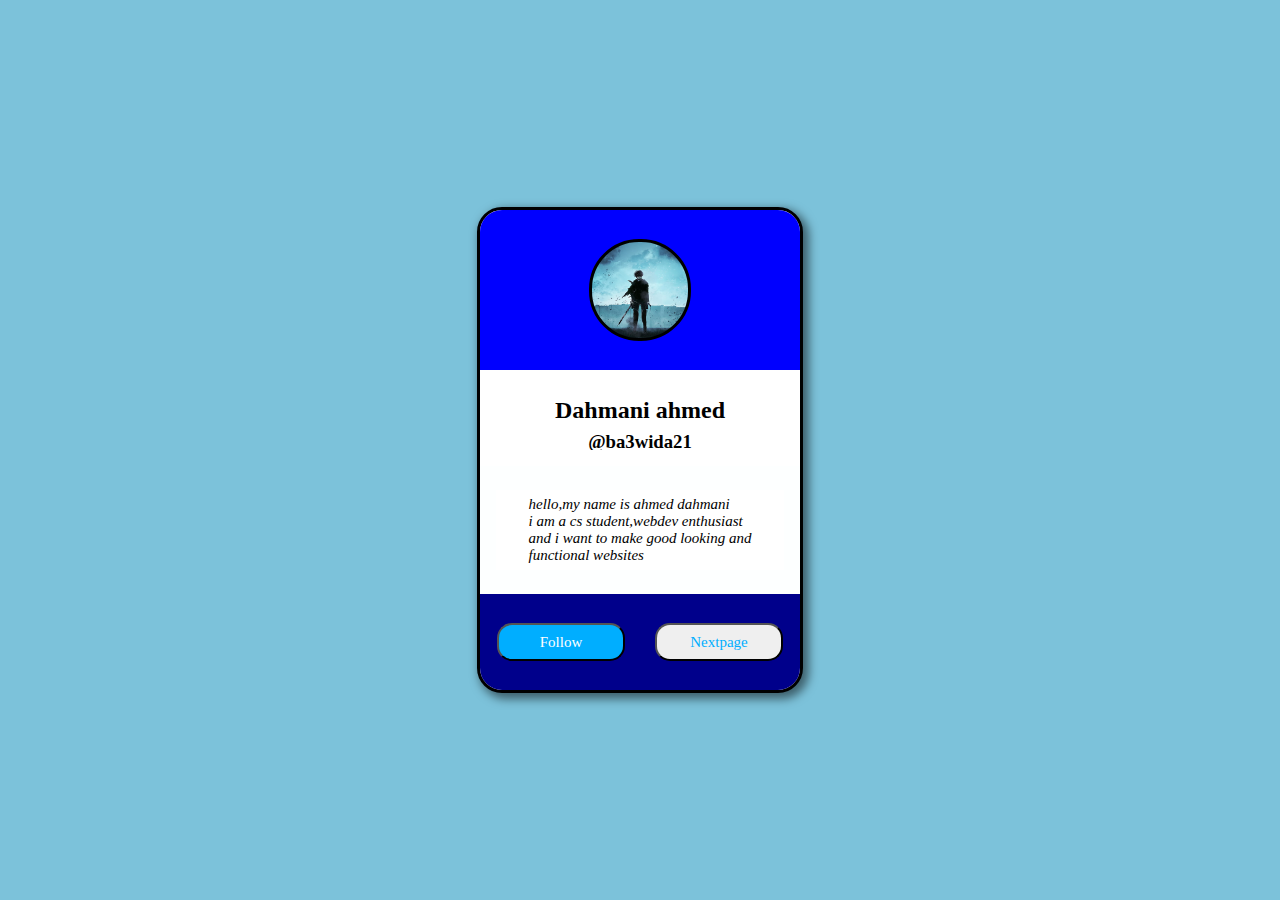
<file: index.html>
<!DOCTYPE html>
<html lang="en">
  <head>
    <meta charset="UTF-8" />
    <meta name="viewport" content="width=device-width, initial-scale=1.0" />
    <title>day1</title>
    <link rel="stylesheet" href="day1/style.css" />
  </head>
  <body>
    <div class="container">
      <div class="image-container">
        <div class="image"></div>
      </div>
      <div class="text-container">
        <div class="main-text">
          <h2>Dahmani ahmed</h2>
        </div>
      </div>
      <div class="handle-container">
        <div class="handle">
          <h3>@ba3wida21</h3>
        </div>
      </div>
      <div class="paragraph-container">
        <div class="paragraph">
          <i
            ><p>
              hello,my name is ahmed dahmani <br />
              i am a cs student,webdev enthusiast<br />
              and i want to make good looking and <br />
              functional websites
            </p></i
          >
        </div>
      </div>
      <div class="button-container">
        <button class="Follow">Follow</button>
        <a href="day2/day2.html"><button class="Message">Nextpage</button></a>
      </div>
    </div>
  </body>
</html>
</file>
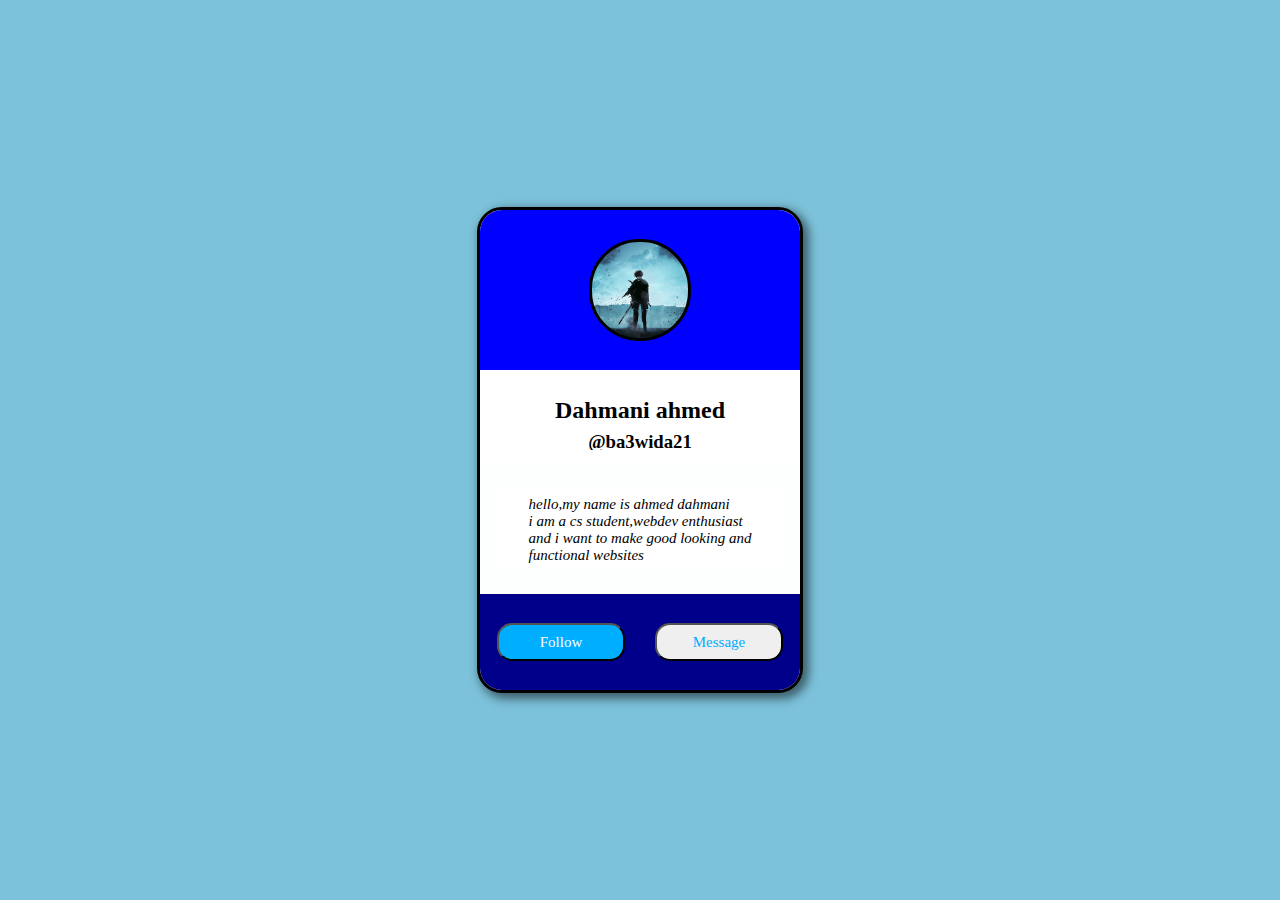
<file: day1/index.html>
<!DOCTYPE html>
<html lang="en">
  <head>
    <meta charset="UTF-8" />
    <meta name="viewport" content="width=device-width, initial-scale=1.0" />
    <title>day1</title>
    <link rel="stylesheet" href="style.css" />
  </head>
  <body>
    <div class="container">
      <div class="image-container">
        <div class="image"></div>
      </div>
      <div class="text-container">
        <div class="main-text">
          <h2>Dahmani ahmed</h2>
        </div>
      </div>
      <div class="handle-container">
        <div class="handle">
          <h3>@ba3wida21</h3>
        </div>
      </div>
      <div class="paragraph-container">
        <div class="paragraph">
          <i
            ><p>
              hello,my name is ahmed dahmani <br />
              i am a cs student,webdev enthusiast<br />
              and i want to make good looking and <br />
              functional websites
            </p></i
          >
        </div>
      </div>
      <div class="button-container">
        <button class="Follow">Follow</button>
        <button class="Message">Message</button>
      </div>
    </div>
  </body>
</html>
</file>
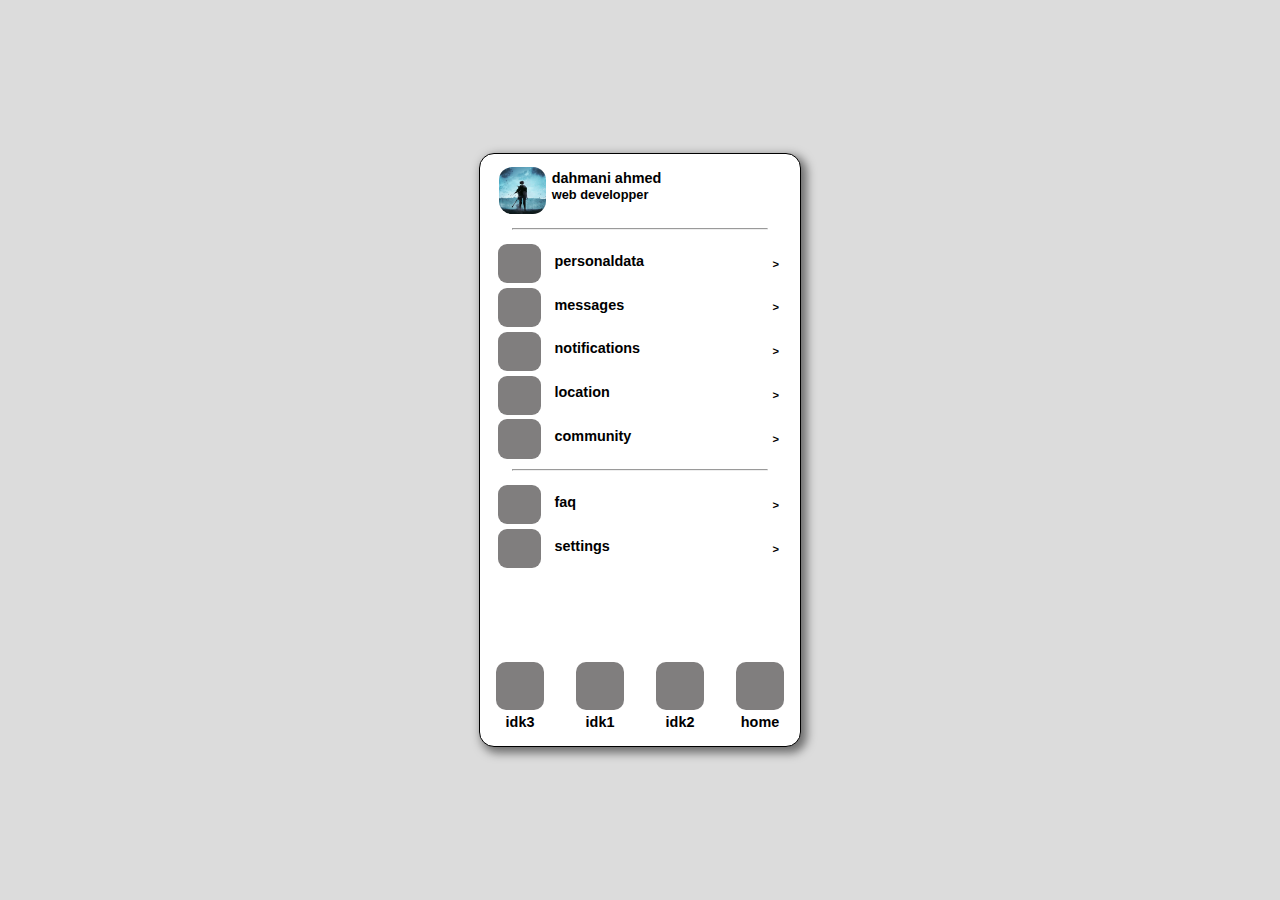
<file: day3.html>
<!DOCTYPE html>
<html lang="en">
  <head>
    <meta charset="UTF-8" />
    <meta name="viewport" content="width=device-width, initial-scale=1.0" />
    <title>day3</title>
    <link rel="stylesheet" href="/day3/day3.css" />
  </head>
  <body>
    <div class="container">
      <div class="heading">
        <div class="image_container">
          <div class="image"></div>
        </div>
        <div class="text_container">
          <div class="title">dahmani ahmed</div>
          <div class="smalltxt">web developper</div>
        </div>
      </div>
      <div class="emptyhr">
        <div class="hrh"><hr /></div>
      </div>
      <div class="mainarea">
        <div class="personaldata">
          <div class="svg1"></div>
          <div class="headering">personaldata</div>
          <button class="buttonarw">></button>
        </div>
        <div class="messages">
          <div class="svg2"></div>
          <div class="headering">messages</div>
          <button class="buttonarw">></button>
        </div>
        <div class="notifications">
          <div class="svg3"></div>
          <div class="headering">notifications</div>
          <button class="buttonarw">></button>
        </div>
        <div class="location">
          <div class="svg4"></div>
          <div class="headering">location</div>
          <button class="buttonarw">></button>
        </div>
        <div class="community">
          <div class="svg5"></div>
          <div class="headering">community</div>
          <button class="buttonarw">></button>
        </div>
      </div>
      <div class="emptyhr">
        <div class="hrh"><hr /></div>
      </div>
      <div class="endarea">
        <div class="faq">
          <div class="svg6"></div>
          <div class="headering">faq</div>
          <button class="buttonarw">></button>
        </div>
        <div class="settings">
          <div class="svg7"></div>
          <div class="headering">settings</div>
          <button class="buttonarw">></button>
        </div>
      </div>
      <div class="lowbare">
        <div class="idk3">
          <div class="svgholder"><div class="img"></div></div>
          <div class="textarea">idk3</div>
        </div>
        <div class="idk1">
          <div class="svgholder"><div class="img"></div></div>
          <div class="textarea">idk1</div>
        </div>
        <div class="idk2">
          <div class="svgholder"><div class="img"></div></div>
          <div class="textarea">idk2</div>
        </div>
        <div class="home">
          <div class="svgholder">
            <div class="img"></div>
          </div>
          <div class="textarea">home</div>
        </div>
      </div>
    </div>
  </body>
</html>
</file>
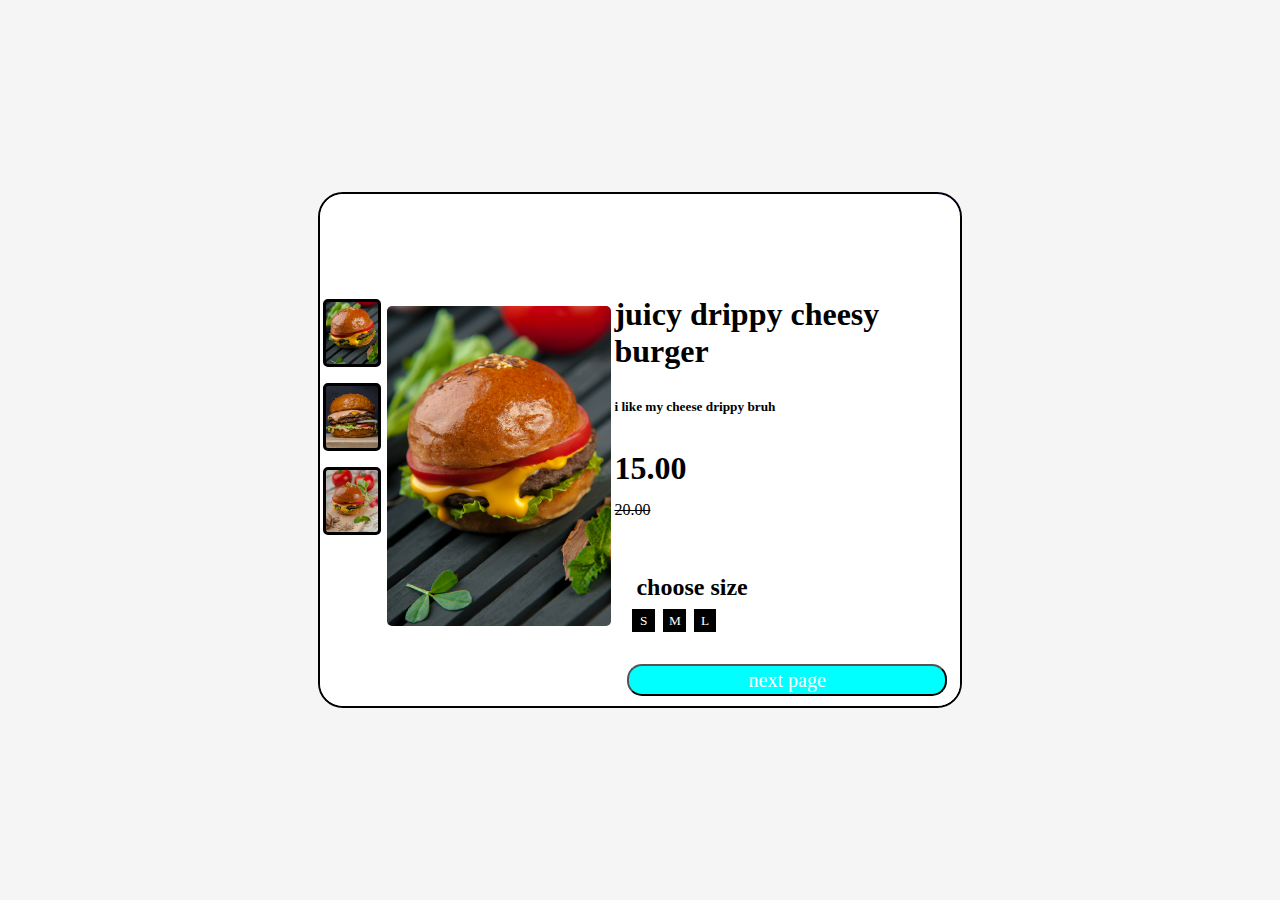
<file: day2/day2.html>
<!DOCTYPE html>
<html lang="en">
  <head>
    <meta charset="UTF-8" />
    <meta name="viewport" content="width=device-width, initial-scale=1.0" />
    <title>day2</title>
    <link rel="stylesheet" href="day2.css" />
  </head>
  <body>
    <div class="container">
      <div class="sidebar">
        <div class="img1" id="img1"></div>
        <div class="img2" id="img2"></div>
        <div class="img3" id="img3"></div>
      </div>
      <div class="main_area">
        <div class="image_container">
          <div class="image" id="image"></div>
        </div>
        <div class="text_container">
          <div class="product_desc">
            <h1>juicy drippy cheesy burger</h1>
          </div>
          <div class="product_desc_small">
            <h5>i like my cheese drippy bruh</h5>
          </div>
          <div class="price"><h1>15.00</h1></div>
          <div class="small_price"><del>20.00</del></div>
          <div class="size">
            <h2>choose size</h2>
            <button class="sizeing">S</button>
            <button class="sizeing">M</button>
            <button class="sizeing">L</button>
          </div>
          <div class="addtobag">
            <a href="../day3/day3.html"
              ><button class="btn">next page</button></a
            >
          </div>
        </div>
      </div>
    </div>
    <script src="day2.js"></script>
  </body>
</html>
</file>
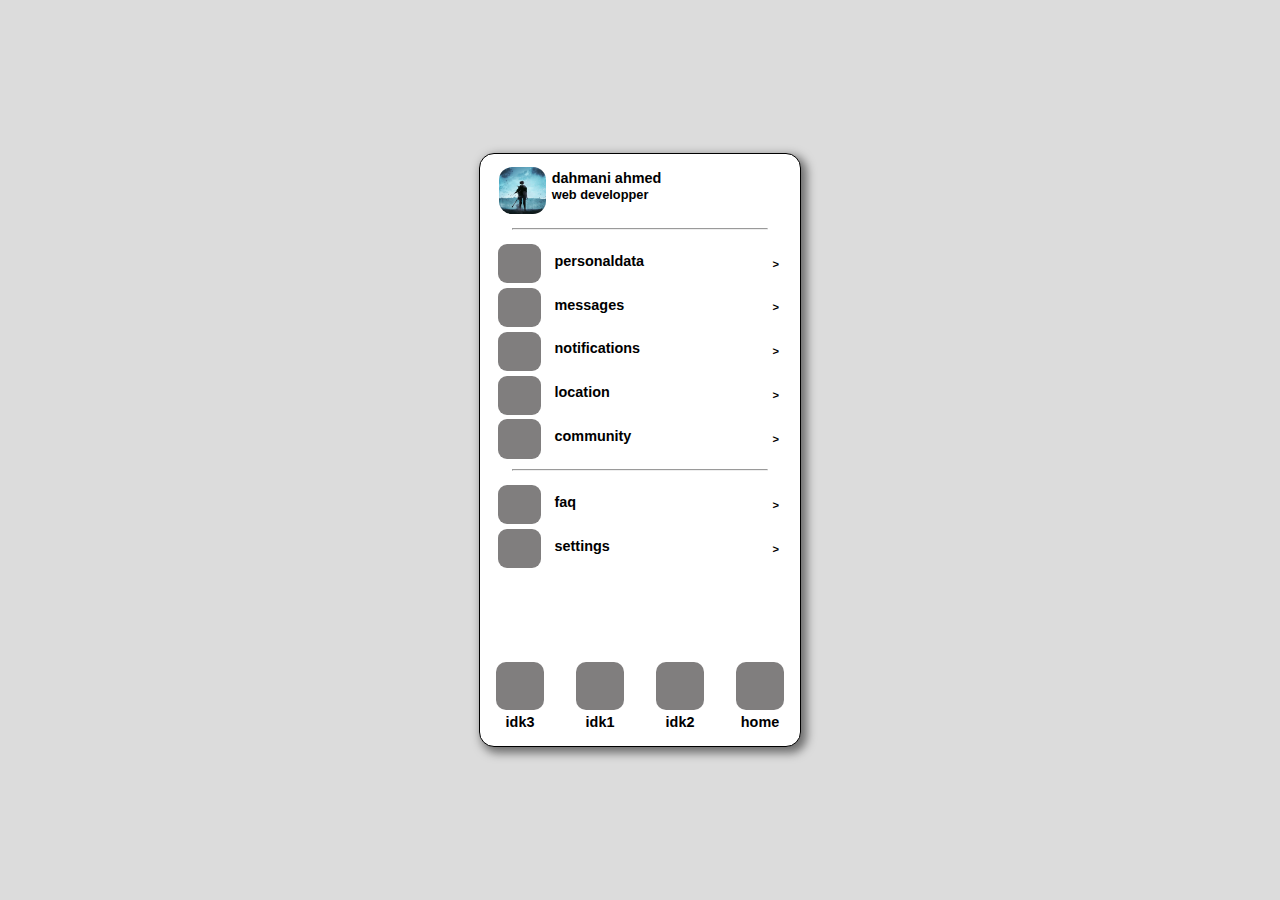
<file: day3/day3.html>
<!DOCTYPE html>
<html lang="en">
  <head>
    <meta charset="UTF-8" />
    <meta name="viewport" content="width=device-width, initial-scale=1.0" />
    <title>day3</title>
    <link rel="stylesheet" href="day3.css" />
  </head>
  <body>
    <div class="container">
      <div class="heading">
        <div class="image_container">
          <div class="image"></div>
        </div>
        <div class="text_container">
          <div class="title">dahmani ahmed</div>
          <div class="smalltxt">web developper</div>
        </div>
      </div>
      <div class="emptyhr">
        <div class="hrh"><hr /></div>
      </div>
      <div class="mainarea">
        <div class="personaldata">
          <div class="svg1"></div>
          <div class="headering">personaldata</div>
          <button class="buttonarw">></button>
        </div>
        <div class="messages">
          <div class="svg2"></div>
          <div class="headering">messages</div>
          <button class="buttonarw">></button>
        </div>
        <div class="notifications">
          <div class="svg3"></div>
          <div class="headering">notifications</div>
          <button class="buttonarw">></button>
        </div>
        <div class="location">
          <div class="svg4"></div>
          <div class="headering">location</div>
          <button class="buttonarw">></button>
        </div>
        <div class="community">
          <div class="svg5"></div>
          <div class="headering">community</div>
          <button class="buttonarw">></button>
        </div>
      </div>
      <div class="emptyhr">
        <div class="hrh"><hr /></div>
      </div>
      <div class="endarea">
        <div class="faq">
          <div class="svg6"></div>
          <div class="headering">faq</div>
          <button class="buttonarw">></button>
        </div>
        <div class="settings">
          <div class="svg7"></div>
          <div class="headering">settings</div>
          <button class="buttonarw">></button>
        </div>
      </div>
      <div class="lowbare">
        <div class="idk3">
          <div class="svgholder"><div class="img"></div></div>
          <div class="textarea">idk3</div>
        </div>
        <div class="idk1">
          <div class="svgholder"><div class="img"></div></div>
          <div class="textarea">idk1</div>
        </div>
        <div class="idk2">
          <div class="svgholder"><div class="img"></div></div>
          <div class="textarea">idk2</div>
        </div>
        <div class="home">
          <div class="svgholder">
            <div class="img"></div>
          </div>
          <div class="textarea">home</div>
        </div>
      </div>
    </div>
  </body>
</html>
</file>
<file: day1/style.css>
* {
  margin: 0;
}

body {
  background-color: rgb(124, 194, 218);
  display: flex;
  align-items: center;
  justify-content: center;
  height: 100vh;
}

.container {
  background-color: white;
  height: 30rem;
  width: 20rem;
  border: solid;
  border-radius: 25px;
  display: grid;
  grid-template-rows: auto auto 1fr auto; /* Define row sizes */ /* Full viewport height */
  gap: 0px; /* Space between rows */
  box-shadow: 4px 4px 10px 2px rgba(0, 0, 0, 0.5);
}

.image-container {
  align-self: start;
  background-color: blue;
  height: 10rem;
  border-top-right-radius: 22px;
  border-top-left-radius: 22px;
  display: flex;
  justify-content: center;
  align-items: center;
}
.text-container {
  align-self: center;
  background-color: rgb(255, 255, 255);
  height: 4rem;
  display: flex;
  align-items: flex-end;
  justify-content: center;
}

.paragraph-container {
  display: flex;
  align-items: center;
  justify-content: center;
  background-color: rgb(253, 255, 255);
  height: 8rem;
}

.button-container {
  background-color: darkblue;
  height: 6rem;
  border-bottom-left-radius: 22px;
  border-bottom-right-radius: 22px;
  display: flex;
  justify-content: center;
  align-items: center;
}

.image {
  background-image: url(profile.jpg);
  background-size: cover;
  background-position: center;
  background-color: white;
  height: 6em;
  width: 6em;
  border-radius: 50px;
  border: solid;
}

.main-text {
  font-family: verdana;
  background-color: white;
  text-align: center;
  height: 3em;
  width: 14em;
  line-height: 3em;
}
.handle-container {
  background-color: rgb(255, 255, 255);
  display: flex;
  justify-content: center;
}
.handle {
  overflow: hidden;
  background-color: rgb(255, 255, 255);
  line-height: 1em;
  height: 1em;
  width: 7em;
  text-align: center;
}
.paragraph {
  display: flex;
  justify-content: center;
  align-items: center;
  font-family: verdana;
  height: 5em;
  width: 18em;
  background-color: rgb(255, 255, 255);
  overflow: hidden;
}

.paragraph p {
  font-size: 15px;
}

.button-container button {
  width: 8rem;
  height: 2.5em;
  margin: 1em;
  border-radius: 15px;
}

.Follow {
  background-color: rgb(0, 174, 255);
  color: white;
  font-family: verdana;
  font-size: 15px;
}
.Message {
  font-family: verdana;
  font-size: 15px;
  color: rgb(0, 174, 255);
}
</file>
<file: day3/day3.css>
* {
  margin: 0;
}

body {
  background-color: gainsboro;
  display: flex;
  justify-content: center;
  align-items: center;
  height: 100vh;
}

.container {
  font-family: verdana;
  background-color: white;
  border: solid 1px;
  height: 37rem;
  width: 20rem;
  display: grid;
  grid-template-rows: repeat(27, 1fr);
  border-radius: 15px;
  font-family: "Arial Black", "Helvetica Neue", sans-serif;
  font-weight: bold;
  font-size: 0.9rem;
  box-shadow: 4px 4px 10px 2px rgba(0, 0, 0, 0.5);
}

.heading {
  border-top-left-radius: 11px;
  border-top-right-radius: 10px;

  grid-row: span 3;
  display: grid;
  grid-template-columns: repeat(15, 1fr);
}

.emptyhr {
  display: flex;
  justify-content: center;
  align-items: center;
}

.mainarea {
  grid-row: span 10;
  display: grid;
  grid-template-rows: repeat(5, 1fr);
}

.endarea {
  grid-row: span 4;
  display: grid;
  grid-template-rows: repeat(2, 1fr);
}

.lowbare {
  grid-row: 24/26;
  display: grid;
  grid-template-columns: repeat(4, 1fr);
}

.image_container {
  padding-top: 0.5em;
  padding-right: 0.4em;
  border-top-left-radius: 12px;

  grid-column: 2;
  display: flex;
  justify-content: center;
  align-items: center;
}

.text_container {
  border-top-right-radius: 11px;
  grid-column: span 8;
  display: grid;
  grid-template-rows: repeat(2, 1fr);
}

.title {
  padding-top: 1em;
  display: flex;
  align-items: center;
  border-top-right-radius: 10px;
}
.smalltxt {
  font-size: 0.8rem;
}

.personaldata {
  display: grid;
  grid-template-columns: repeat(20, 1fr);
}
.messages {
  display: grid;
  grid-template-columns: repeat(20, 1fr);
}
.notifications {
  display: grid;
  grid-template-columns: repeat(20, 1fr);
}
.location {
  display: grid;
  grid-template-columns: repeat(20, 1fr);
}

.community {
  display: grid;
  grid-template-columns: repeat(20, 1fr);
}

.faq {
  display: grid;
  grid-template-columns: repeat(20, 1fr);
}
.settings {
  display: grid;
  grid-template-columns: repeat(20, 1fr);
}

.home {
  display: grid;
  grid-template-rows: repeat(4, 1fr);
}

.idk1 {
  display: grid;
  grid-template-rows: repeat(4, 1fr);
}

.idk2 {
  display: grid;
  grid-template-rows: repeat(4, 1fr);
}

.idk3 {
  align-self: center;
  display: grid;
  grid-template-rows: repeat(4, 1fr);
}

.image {
  height: 80%;
  aspect-ratio: 1;
  border-radius: 13px;
  background-image: url(../day1/profile.jpg);
  background-position: center;
  background-size: cover;
}

.svg1 {
  background-color: rgb(128, 126, 126);
  grid-column: 2/5;
  margin: 5%;
  border-radius: 9px;
}

.svg2 {
  background-color: rgb(128, 126, 126);
  grid-column: 2/5;
  margin: 5%;
  border-radius: 9px;
}
.svg3 {
  background-color: rgb(128, 126, 126);
  grid-column: 2/5;
  margin: 5%;
  border-radius: 9px;
}
.svg4 {
  background-color: rgb(128, 126, 126);
  grid-column: 2/5;
  margin: 5%;
  border-radius: 9px;
}
.svg5 {
  background-color: rgb(128, 126, 126);
  grid-column: 2/5;
  margin: 5%;
  border-radius: 9px;
}
.svg6 {
  background-color: rgb(128, 126, 126);
  grid-column: 2/5;
  margin: 5%;
  border-radius: 9px;
}
.svg7 {
  background-color: rgb(128, 126, 126);
  grid-column: 2/5;
  margin: 5%;
  border-radius: 9px;
}

.headering {
  background-color: white;
  grid-column: span 14;
  margin: 5%;
}

.buttonarw {
  margin: 5%;
  background-color: white;
  border: none;
  border-radius: 5px;
  font-family: "Arial Black", "Helvetica Neue", sans-serif;
  font-weight: bold;
  font-size: 0.7rem;
}

.hrh {
  margin-top: 5%;
  height: 100%;
  width: 80%;
}

.buttonarw:hover {
  background-color: rgb(248, 247, 245);
}

.svgholder {
  grid-row: span 3;
  margin: 5%;
  display: flex;
  justify-content: center;
  align-items: center;
}

.textarea {
  text-align: center;
}

.img {
  background-color: rgb(128, 126, 126);
  height: 3rem;
  width: 3rem;
  border-radius: 10px;
}
</file>
<file: day2/day2.css>
* {
  margin: 0;
}

body {
  background-color: whitesmoke;
  display: flex;
  justify-content: center;
  align-items: center;
  height: 100vh;
}

.container {
  background-color: rgb(255, 255, 255);
  height: 32rem;
  width: 40rem;
  border-radius: 25px;
  display: grid;
  grid-template-columns: repeat(10, 1fr);
  gap: 0px;
  border: solid 2px;
  overflow: hidden;
}

.sidebar {
  padding-top: 1.1em;
  background-color: white;
  border-top-left-radius: 22px;
  border-bottom-left-radius: 22px;
  grid-column: span 1;
  display: grid;
  grid-template-rows: repeat(6, 1fr);
  gap: 10px;
}

.main_area {
  background-color: blueviolet;
  border-top-right-radius: 22px;
  border-bottom-right-radius: 22px;
  display: grid;
  grid-column: span 9;
  grid-template-columns: repeat(10, 1fr);
}

.image_container {
  grid-column: span 4;
  background-color: white;
  display: flex;
  justify-content: center;
  align-items: center;
}

.text_container {
  grid-column: span 6;
  background-color: white;
  border-top-right-radius: 22px;
  border-bottom-right-radius: 22px;
  display: grid;
  grid-template-rows: repeat(10, 1fr);
}

.image {
  margin-top: 2em;
  background-color: white;
  width: 14rem;
  height: 20rem;
  border-radius: 5px;
  background-image: url(burgir1.jpg);
  background-position: center;
  background-size: cover;
}

.product_name {
  grid-row: 2;
  background-color: white;
}

.product_desc {
  grid-row: 3/5;
  background-color: rgb(255, 255, 255);
}

.product_desc_small {
  grid-row: 5;
  background-color: rgb(255, 255, 255);
}

.price {
  background-color: rgb(255, 255, 255);
  grid-row: 6/7;
}

.small_price {
  background-color: rgb(255, 255, 255);
  grid-row: 7;
}

.size {
  background-color: rgb(255, 255, 255);
  grid-row: 8/10;
  padding: 1em;
}
.size h2 {
  margin: 0.25em;
}

.addtobag {
  background-color: rgb(255, 255, 255);
  grid-row: 10;
  border-bottom-right-radius: 22px;
  display: flex;
  justify-content: center;
  align-items: center;
}

.img1 {
  border-radius: 5px;
  margin: 5%;
  background-color: white;
  grid-row: 2;
  background-image: url(burgir1.jpg);
  background-size: cover;
  background-position: center;
  background-repeat: no-repeat;
  border: solid;
}

.img1:hover {
  border-color: brown;
}

.img2 {
  border-radius: 5px;
  margin: 5%;
  background-color: white;
  grid-row: 3;
  background-image: url(burgir2.jpg);
  background-size: cover;
  background-position: center;
  background-repeat: no-repeat;
  border: solid;
}

.img2:hover {
  border-color: brown;
}

.img3 {
  border-radius: 5px;
  margin: 5%;
  background-color: white;
  grid-row: 4;
  border: solid;
  background-image: url(burgir3.jpg);
  background-size: cover;
  background-position: center;
  background-repeat: no-repeat;
}

.img3:hover {
  border-color: brown;
}

.sizeing {
  aspect-ratio: 1/1;
  background-color: black;
  border: solid 2px;
  width: 2em;
  color: white;
  font-family: verdana;
}

.btn {
  height: 2rem;
  width: 20rem;
  border-radius: 15px;
  background-color: aqua;
  font-family: verdana;
  color: white;
  font-size: 20px;
}
</file>
